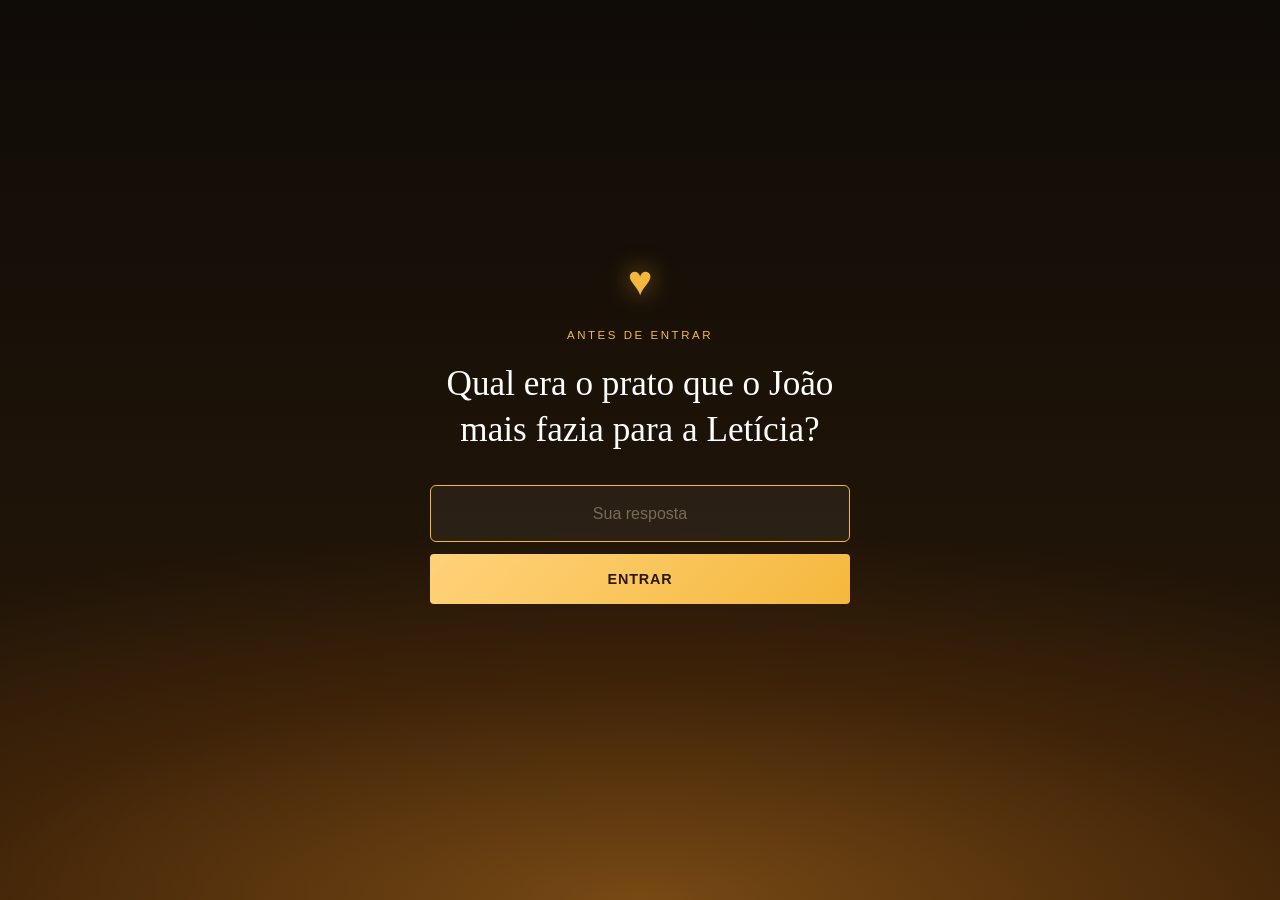
<file: index.html>
<!DOCTYPE html>
<html lang="pt-BR">
<head>
  <meta charset="UTF-8" />
  <meta name="viewport" content="width=device-width, initial-scale=1.0" />
  <meta name="description" content="Duas cartas, escritas em momentos diferentes." />
  <title>Para você</title>
  <style>
    /* ── Paleta pôr do sol ── */
    :root {
      --fundo:        #0f0b07;
      --fundo-card:   #1c140b;
      --entardecer:   #2a1a08;
      --sol:          #f5b83d;
      --sol-claro:    #ffd27a;
      --brasa:        #f08a2c;
      --texto:        #f5ead8;
      --texto-suave:  #c9b69a;
      --fonte-titulo: 'Georgia', 'Times New Roman', serif;
      --fonte-corpo:  'Helvetica Neue', 'Arial', sans-serif;
      --raio:         10px;
      --transicao:    0.35s ease;
    }
    *, *::before, *::after { box-sizing: border-box; margin: 0; padding: 0; }
    body {
      background: var(--fundo);
      color: var(--texto);
      font-family: var(--fonte-corpo);
      line-height: 1.7;
    }
    a { color: inherit; text-decoration: none; }
    :focus-visible { outline: 2px solid var(--sol); outline-offset: 3px; }

    @keyframes surgir {
      from { opacity: 0; transform: translateY(14px); }
      to   { opacity: 1; transform: none; }
    }
    @media (prefers-reduced-motion: reduce) {
      *, *::before, *::after { animation-duration: 0.01ms !important; transition-duration: 0.01ms !important; }
    }

    /* ══════════════════════════════════════════════════════
       ESCOLHA — tela inicial
    ══════════════════════════════════════════════════════ */
    .escolha {
      min-height: 100svh;
      display: flex;
      align-items: center;
      justify-content: center;
      padding: 48px 20px;
      text-align: center;
      /* sol se pondo na base da tela */
      background:
        radial-gradient(ellipse 120% 55% at 50% 100%, rgba(245,150,40,0.38) 0%, rgba(150,75,10,0.22) 45%, transparent 75%),
        linear-gradient(to bottom, var(--fundo) 0%, var(--entardecer) 100%);
    }
    .escolha-conteudo {
      width: 100%;
      max-width: 620px;
      display: flex;
      flex-direction: column;
      align-items: center;
    }
    .escolha-conteudo > * {
      opacity: 0;
      animation: surgir 0.8s ease forwards;
    }
    .escolha-conteudo > :nth-child(2) { animation-delay: 0.3s; }
    .escolha-conteudo > :nth-child(3) { animation-delay: 0.6s; }
    .escolha-conteudo > :nth-child(4) { animation-delay: 0.9s; }
    .escolha-conteudo > :nth-child(5) { animation-delay: 1.3s; }

    .escolha-coracao {
      font-size: 2.6rem;
      line-height: 1;
      color: var(--sol);
      text-shadow: 0 0 24px rgba(245,184,61,0.55);
      margin-bottom: 24px;
    }
    .escolha-conteudo > .escolha-coracao {
      animation: surgir 0.8s ease forwards, batida 1.6s ease-in-out 0.8s infinite;
    }
    @keyframes batida {
      0%, 100% { transform: scale(1); }
      15%      { transform: scale(1.18); }
      30%      { transform: scale(1); }
      45%      { transform: scale(1.1); }
    }

    .eyebrow {
      display: inline-block;
      font-size: 0.72rem;
      letter-spacing: 0.22em;
      text-transform: uppercase;
      color: var(--sol);
      margin-bottom: 16px;
    }
    .escolha-titulo {
      font-family: var(--fonte-titulo);
      font-size: clamp(1.8rem, 7vw, 2.8rem);
      font-weight: 400;
      line-height: 1.2;
      color: #fff;
      margin-bottom: 14px;
    }
    .escolha-texto {
      font-size: 0.95rem;
      color: var(--texto-suave);
      max-width: 400px;
      margin-bottom: 36px;
    }

    /* Os dois cards */
    .escolha-opcoes {
      width: 100%;
      display: grid;
      grid-template-columns: 1fr;
      gap: 14px;
    }
    .opcao-carta {
      display: flex;
      flex-direction: column;
      align-items: flex-start;
      gap: 6px;
      padding: 22px 22px 20px;
      text-align: left;
      background: rgba(28,20,11,0.85);
      border: 1px solid rgba(245,184,61,0.22);
      border-radius: var(--raio);
      box-shadow: 0 8px 32px rgba(0,0,0,0.5);
      transition: transform var(--transicao), border-color var(--transicao), background var(--transicao);
    }
    .opcao-carta:hover {
      transform: translateY(-4px);
      border-color: rgba(245,184,61,0.6);
      background: rgba(40,28,13,0.95);
    }
    .opcao-carta:active { transform: scale(0.98); }

    .opcao-rotulo {
      font-size: 0.68rem;
      letter-spacing: 0.2em;
      text-transform: uppercase;
      color: var(--texto-suave);
    }
    .opcao-titulo {
      font-family: var(--fonte-titulo);
      font-size: 1.35rem;
      font-weight: 400;
      color: #fff;
    }
    .opcao-desc {
      font-size: 0.85rem;
      line-height: 1.6;
      color: var(--texto-suave);
    }
    .opcao-acao {
      margin-top: 8px;
      font-size: 0.75rem;
      font-weight: 700;
      letter-spacing: 0.12em;
      text-transform: uppercase;
      color: var(--sol);
    }
    .opcao-acao::after { content: ' →'; }

    /* Carta nova em destaque — dourado do sol */
    .opcao-carta.nova {
      background: linear-gradient(145deg, rgba(120,70,12,0.75) 0%, rgba(28,20,11,0.9) 100%);
      border-color: rgba(245,184,61,0.5);
    }
    .opcao-carta.nova .opcao-rotulo { color: var(--sol-claro); }

    .escolha-dica {
      margin-top: 26px;
      font-size: 0.75rem;
      letter-spacing: 0.08em;
      color: rgba(201,182,154,0.55);
    }

    @media (min-width: 640px) {
      .escolha-opcoes { grid-template-columns: 1fr 1fr; }
    }

    /* ══════════════════════════════════════════════════════
       PERGUNTA — aparece antes dos cards
    ══════════════════════════════════════════════════════ */
    [hidden] { display: none !important; }
    @keyframes tremer {
      0%, 100% { transform: translateX(0); }
      20%, 60% { transform: translateX(-8px); }
      40%, 80% { transform: translateX(8px); }
    }
    .pergunta-conteudo { max-width: 420px; }
    .pergunta-titulo {
      font-family: var(--fonte-titulo);
      font-size: clamp(1.5rem, 6vw, 2.2rem);
      font-weight: 400;
      line-height: 1.3;
      color: #fff;
      margin-bottom: 32px;
    }
    #form-pergunta {
      width: 100%;
      display: flex;
      flex-direction: column;
      gap: 12px;
    }
    #form-pergunta.errou { animation: tremer 0.4s ease; }
    #resposta {
      width: 100%;
      padding: 14px 16px;
      font: inherit;
      font-size: 1rem;
      text-align: center;
      color: var(--texto);
      background: rgba(255,255,255,0.05);
      border: 1px solid rgba(245,184,61,0.4);
      border-radius: 6px;
      outline: none;
      transition: border-color var(--transicao);
    }
    #resposta:focus { border-color: var(--sol); }
    #resposta::placeholder { color: rgba(201,182,154,0.5); }
    .btn {
      padding: 13px 28px;
      border: none;
      border-radius: 4px;
      font: inherit;
      font-size: 0.9rem;
      font-weight: 600;
      letter-spacing: 0.06em;
      text-transform: uppercase;
      color: #2a1806;
      background: linear-gradient(135deg, var(--sol-claro) 0%, var(--sol) 100%);
      cursor: pointer;
      transition: filter var(--transicao);
    }
    .btn:hover { filter: brightness(1.08); }
    .pergunta-erro {
      min-height: 1.6em;
      margin-top: 14px;
      font-size: 0.85rem;
      font-style: italic;
      color: var(--sol);
    }
  </style>
</head>
<body>

  <!-- ════════ 1. PERGUNTA ════════ -->
  <main id="pergunta" class="escolha">
    <div class="escolha-conteudo pergunta-conteudo">
      <div class="escolha-coracao" aria-hidden="true">♥</div>
      <span class="eyebrow">Antes de entrar</span>
      <h1 class="pergunta-titulo">Qual era o prato que o João mais fazia para a Letícia?</h1>

      <form id="form-pergunta" autocomplete="off">
        <input id="resposta" type="text" placeholder="Sua resposta" aria-label="Sua resposta" required />
        <button class="btn" type="submit">Entrar</button>
      </form>
      <p id="pergunta-erro" class="pergunta-erro" role="alert"></p>
    </div>
  </main>

  <!-- ════════ 2. AS DUAS CARTAS (só aparecem após acertar) ════════ -->
  <main id="escolha" class="escolha" hidden>
    <div class="escolha-conteudo">
      <div class="escolha-coracao" aria-hidden="true">♥</div>
      <span class="eyebrow">Para você</span>
      <h1 class="escolha-titulo">Duas cartas,<br>dois momentos</h1>
      <p class="escolha-texto">
        Uma foi escrita antes, outra agora.
        Escolha por onde quer começar.
      </p>

      <nav class="escolha-opcoes" aria-label="Escolha uma carta">
        <!-- Leva para a Retrospectiva atual -->
        <a href="carta-antiga.html" class="opcao-carta">
          <span class="opcao-rotulo">Carta antiga</span>
          <span class="opcao-titulo">Nossa Retrospectiva</span>
          <span class="opcao-desc">As fotos, os capítulos e a primeira carta que escrevi.</span>
          <span class="opcao-acao">Abrir</span>
        </a>

        <!-- Leva para a carta nova -->
        <a href="carta-nova.html" class="opcao-carta nova">
          <span class="opcao-rotulo">Carta nova</span>
          <span class="opcao-acao">Abrir</span>
        </a>
      </nav>
    </div>
  </main>

  <script>
    'use strict';

    /* ★ CONFIGURAÇÕES */
    const RESPOSTA_CERTA = 'carbonara';

    // Lembra que ela já acertou, para não perguntar de novo ao voltar
    const CHAVE_RESPONDEU = 'cartas.respondeu';

    function ler(chave) {
      try { return localStorage.getItem(chave); } catch (e) { return null; }
    }
    function gravar(chave, valor) {
      try { localStorage.setItem(chave, valor); } catch (e) {}
    }

    // "Carbonara ", "CARBONARÁ" etc. contam como certo
    function normalizar(txt) {
      return txt.trim().toLowerCase().normalize('NFD').replace(/[̀-ͯ]/g, '');
    }

    function mostrarCartas() {
      document.getElementById('pergunta').hidden = true;
      document.getElementById('escolha').hidden = false;
      window.scrollTo(0, 0);
    }

    function iniciar() {
      if (ler(CHAVE_RESPONDEU)) { mostrarCartas(); return; }

      const form  = document.getElementById('form-pergunta');
      const campo = document.getElementById('resposta');
      const erro  = document.getElementById('pergunta-erro');

      campo.focus();

      form.addEventListener('submit', (e) => {
        e.preventDefault();
        if (normalizar(campo.value) === RESPOSTA_CERTA) {
          gravar(CHAVE_RESPONDEU, '1');
          mostrarCartas();
        } else {
          erro.textContent = 'Hmm… não foi esse. Tenta de novo.';
          form.classList.remove('errou');
          void form.offsetWidth; // reinicia a animação de tremer
          form.classList.add('errou');
          campo.select();
        }
      });
    }

    iniciar();
  </script>
</body>
</html>
</file>
